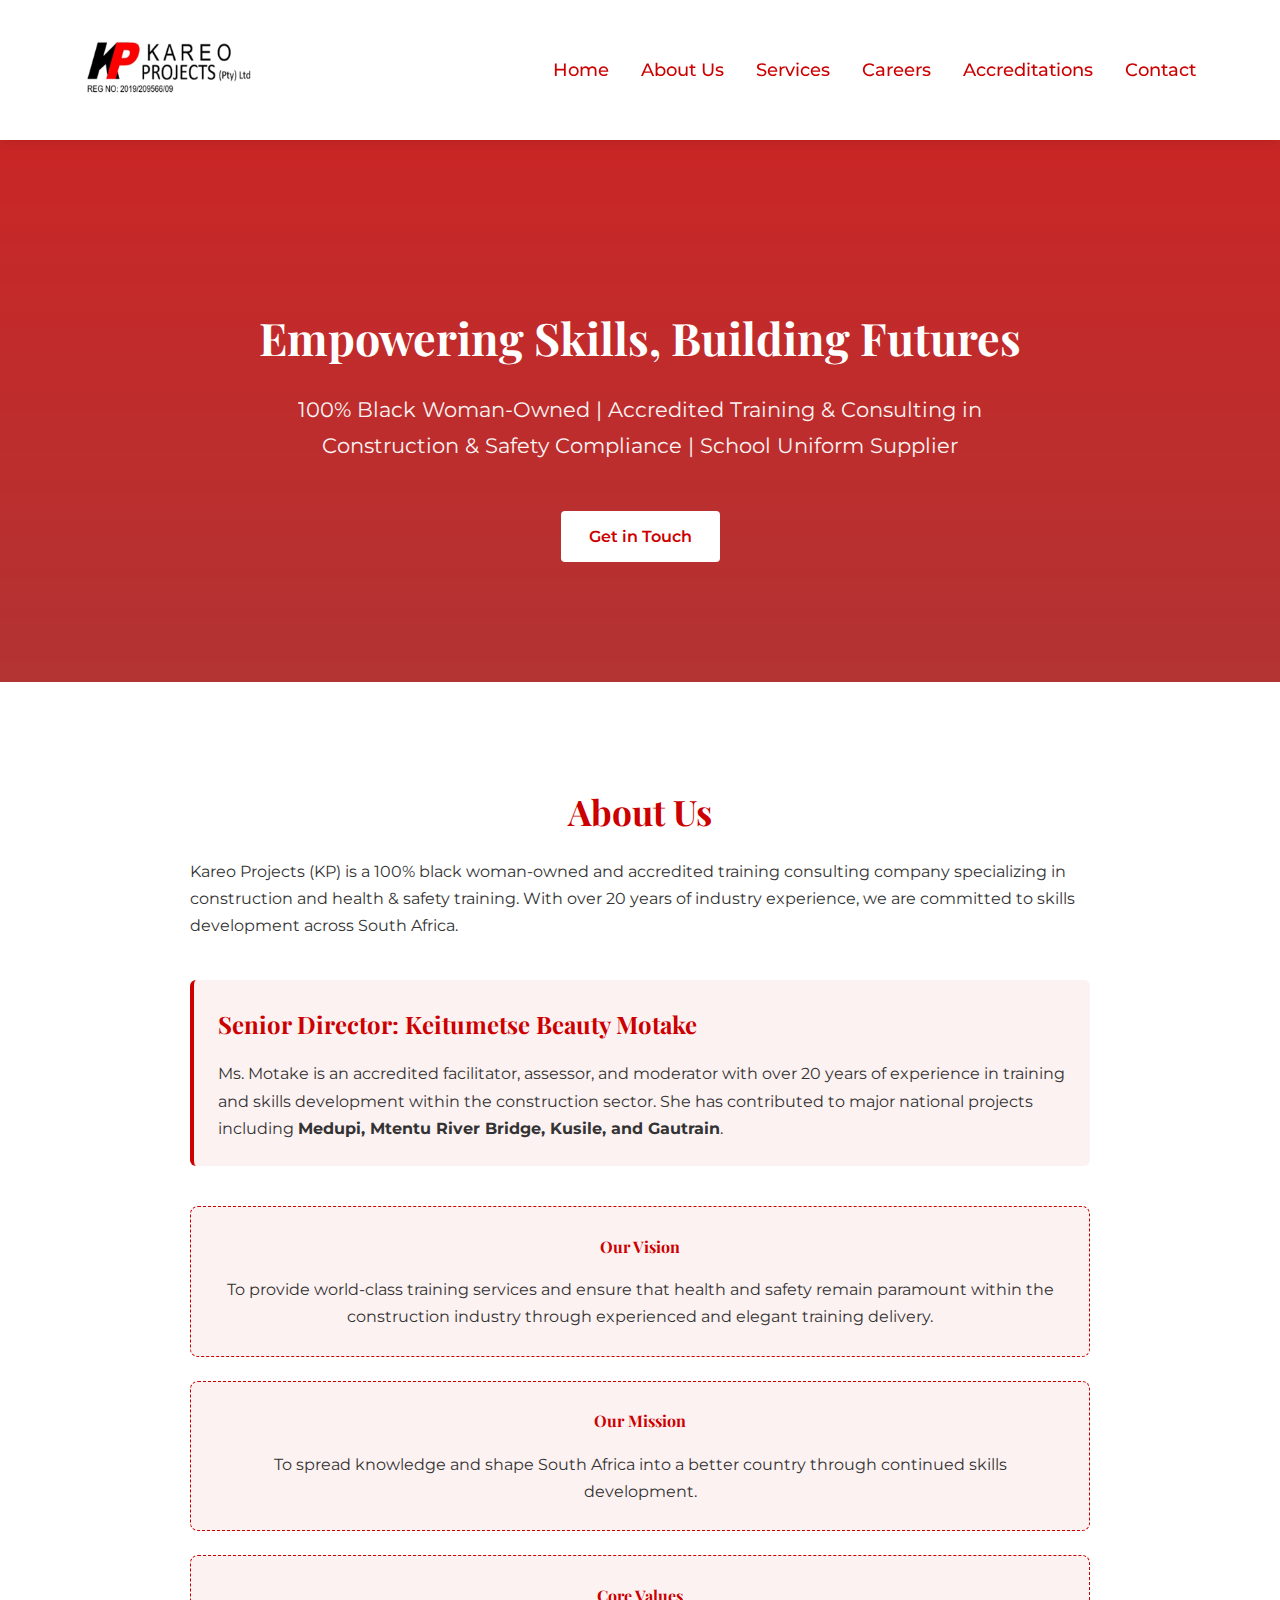
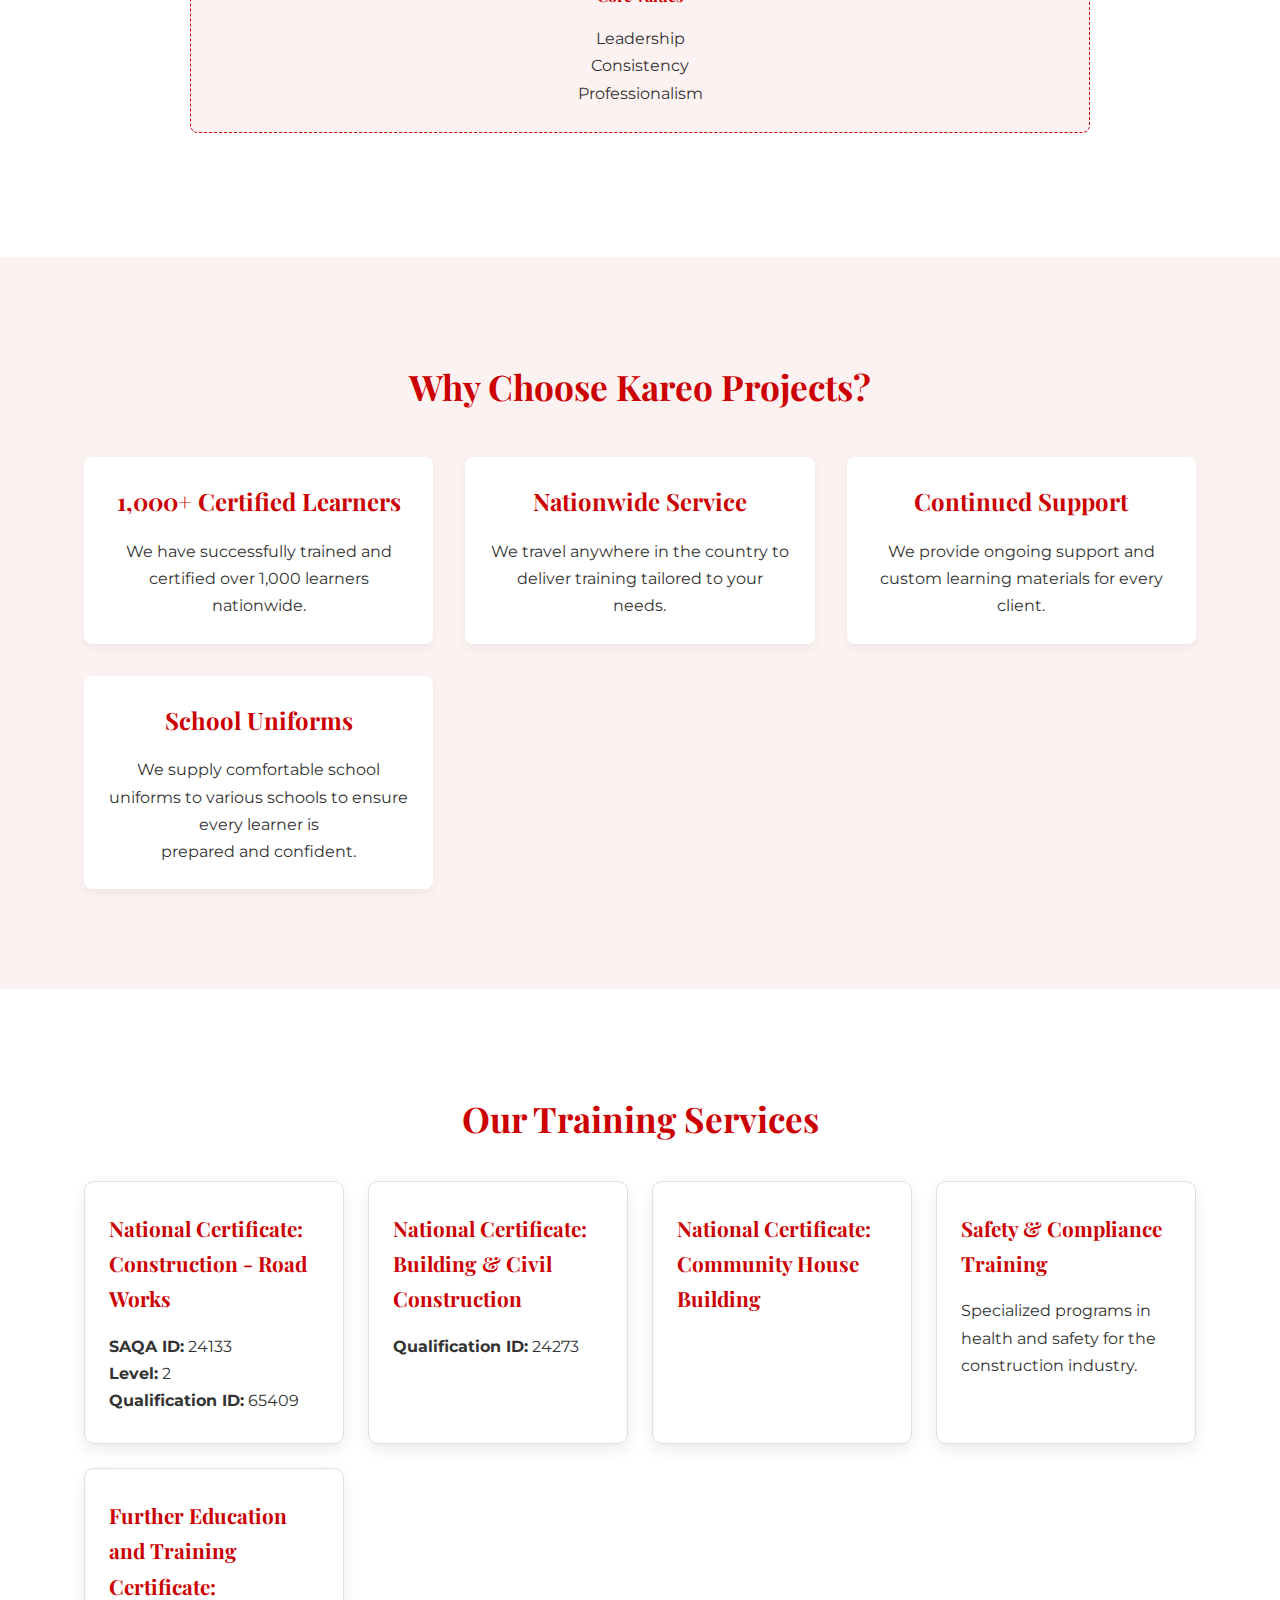
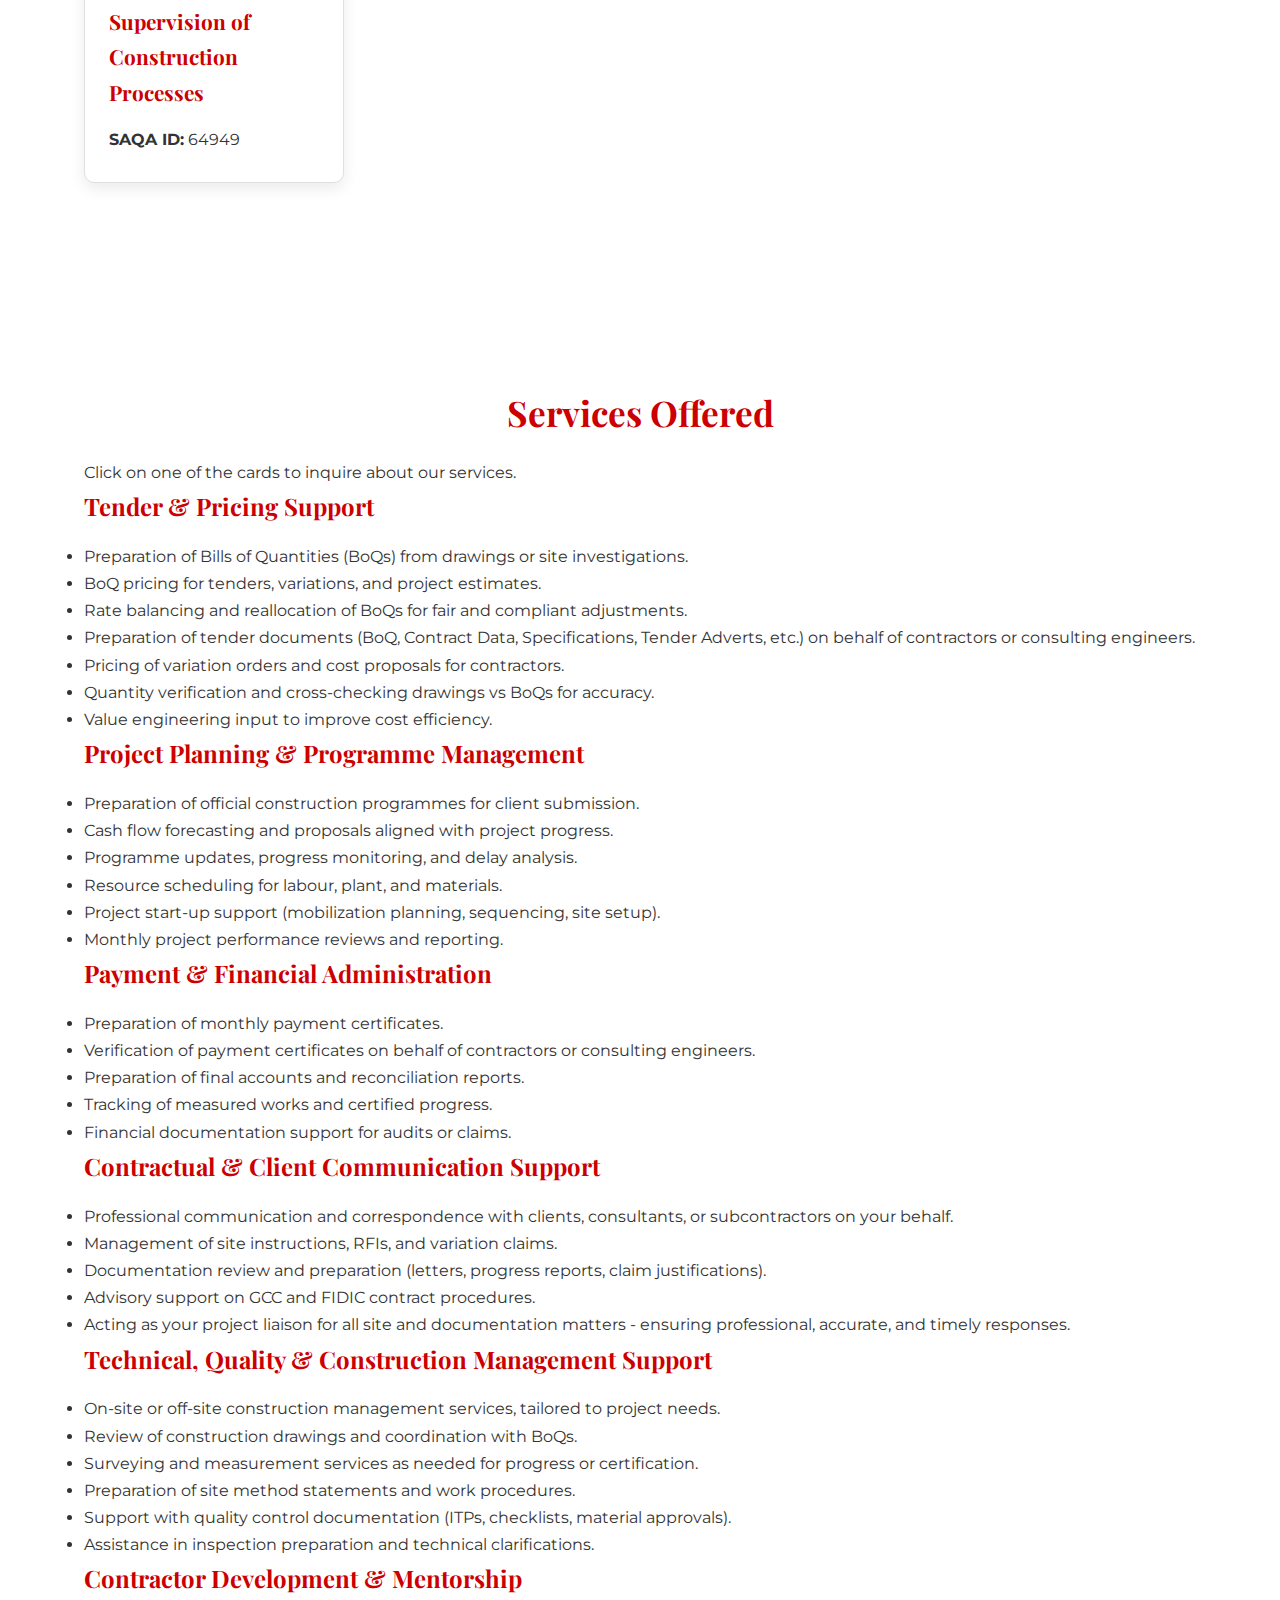
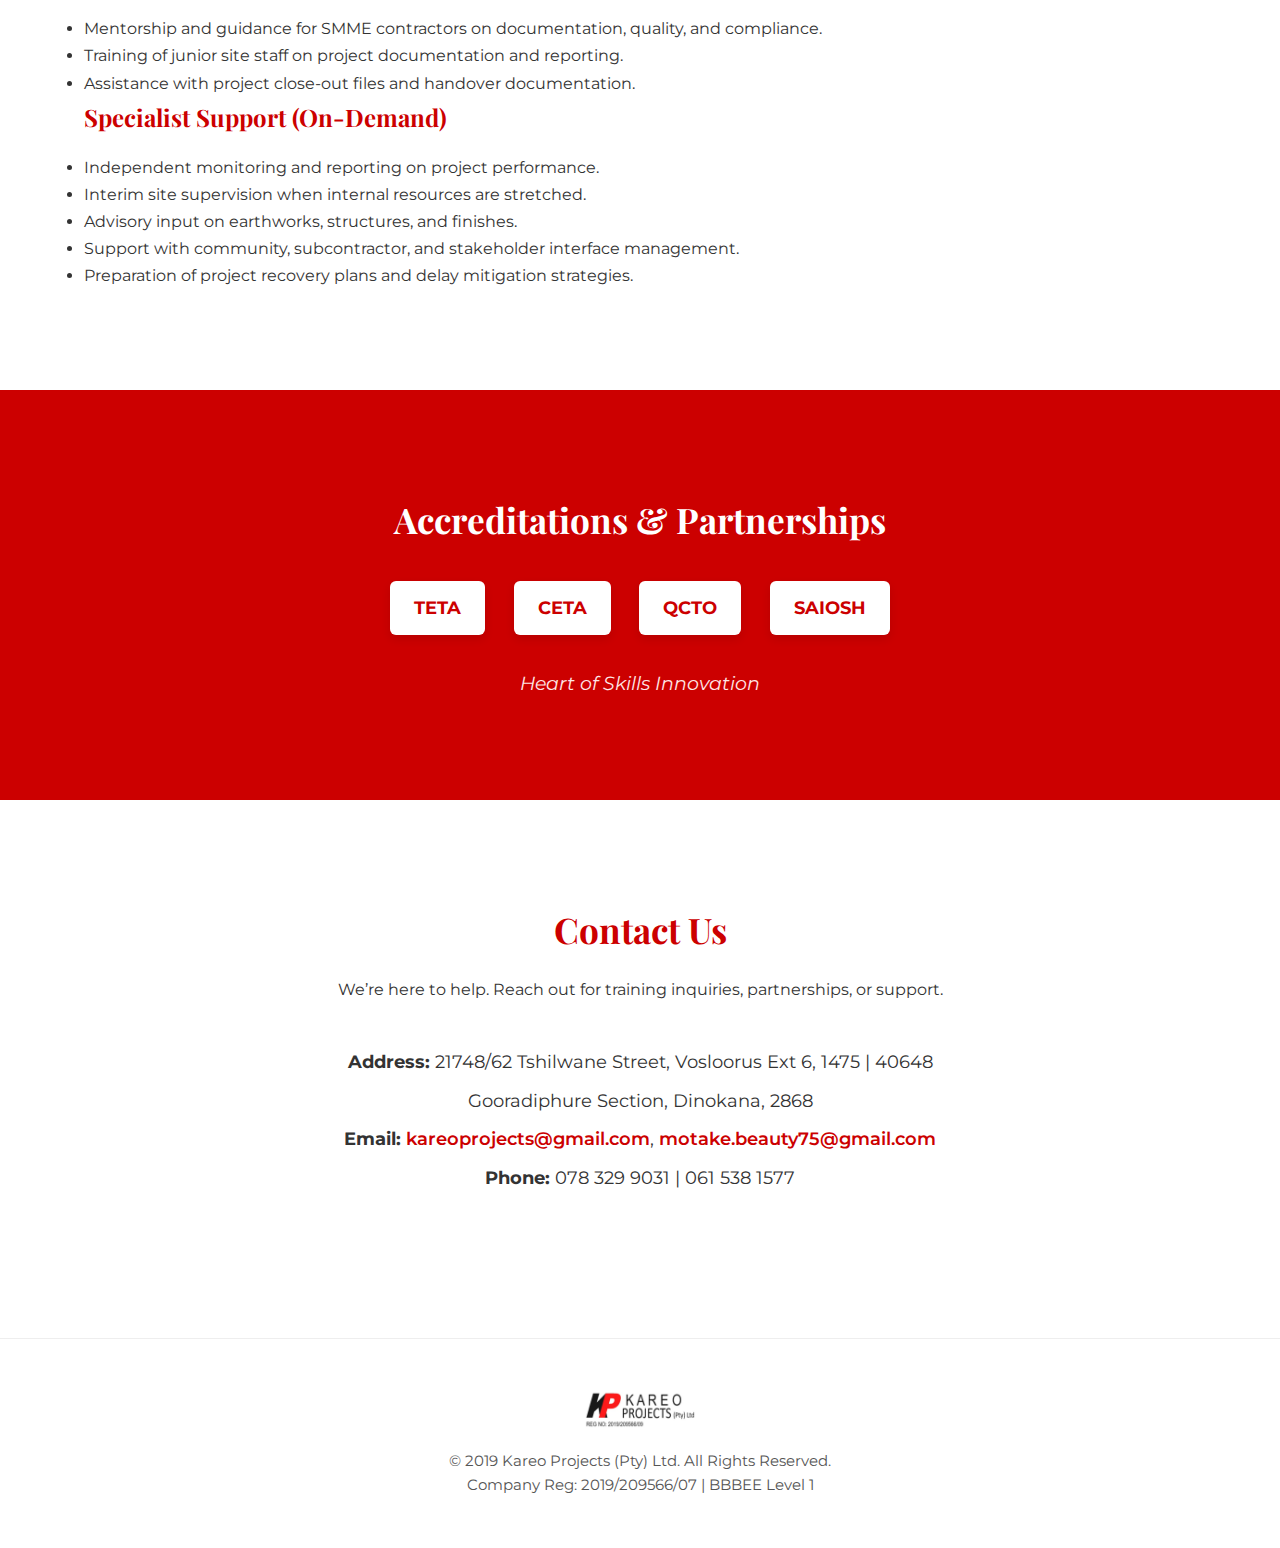
<file: index.html>
<!DOCTYPE html>
<html lang="en">
<head>
  <meta charset="UTF-8" />
  <meta name="viewport" content="width=device-width, initial-scale=1.0"/>
  <title>Kareo Projects (Pty) Ltd.</title>
  <link rel="stylesheet" href="styles.css"/>
  <link href="https://fonts.googleapis.com/css2?family=Montserrat:wght@400;500;600;700&family=Playfair+Display:wght@700&display=swap" rel="stylesheet">
  <script src="script.js" defer></script>
  <meta name="google-site-verification" content="MwWSK8G4GCnZlCknZ8g8Bg4Xjc0ozwMwM7h26205APE" />
</head>
<body>
  <!-- Header & Navigation -->
  <header>
    <div class="container">
      <div class="logo">
        <img src="kareo-logo.png" alt="Kareo Projects Logo" />
      </div>
      <nav>
        <ul id="menu">
          <li><a href="#home">Home</a></li>
          <li><a href="#about">About Us</a></li>
          <li><a href="#services">Services</a></li>
          <li><a href="#careers">Careers<a></a>
          <li><a href="#accreditations">Accreditations</a></li>
          <li><a href="#contact">Contact</a></li>
        </ul>
        <button class="hamburger" onclick="toggleMenu()">☰</button>
      </nav>
    </div>
  </header>

  <!-- Hero Section -->
  <section id="home" class="hero">
    <div class="container">
      <h1>Empowering Skills, Building Futures</h1>
      <p>100% Black Woman-Owned | Accredited Training & Consulting in Construction & Safety Compliance | School Uniform Supplier</p>
      <a href="#contact" class="btn">Get in Touch</a>
    </div>
  </section>

  <!-- About Section -->
  <section id="about" class="about">
    <div class="container">
      <div class="about-content">
        <h2>About Us</h2>
        <p>Kareo Projects (KP) is a 100% black woman-owned and accredited training consulting company specializing in construction and health & safety training. With over 20 years of industry experience, we are committed to skills development across South Africa.</p>

        <div class="director">
          <h3>Senior Director: Keitumetse Beauty Motake</h3>
          <p>Ms. Motake is an accredited facilitator, assessor, and moderator with over 20 years of experience in training and skills development within the construction sector. She has contributed to major national projects including <strong>Medupi, Mtentu River Bridge, Kusile, and Gautrain</strong>.</p>
        </div>

        <div class="vision-mission">
          <div class="vm-box">
            <h4>Our Vision</h4>
            <p>To provide world-class training services and ensure that health and safety remain paramount within the construction industry through experienced and elegant training delivery.</p>
          </div>
          <div class="vm-box">
            <h4>Our Mission</h4>
            <p>To spread knowledge and shape South Africa into a better country through continued skills development.</p>
          </div>
        </div>

        <div class="vm-box">
          <h4>Core Values</h4>
          <ul>
            <p>Leadership</p>
            <p>Consistency</p>
            <p>Professionalism</p>
          </ul>
        </div>
      </div>
    </div>
  </section>

  <!-- Why Choose Us -->
  <section class="why-us">
    <div class="container">
      <h2>Why Choose Kareo Projects?</h2>
      <div class="reasons">
        <div class="reason">
          <h3>1,000+ Certified Learners</h3>
          <p>We have successfully trained and certified over 1,000 learners nationwide.</p>
        </div>
        <div class="reason">
          <h3>Nationwide Service</h3>
          <p>We travel anywhere in the country to deliver training tailored to your needs.</p>
        </div>
        <div class="reason">
          <h3>Continued Support</h3>
          <p>We provide ongoing support and custom learning materials for every client.</p>
        </div>
        <div class="reason">
          <h3>School Uniforms</h3>
          <p>We supply comfortable school uniforms to various schools to ensure every learner is prepared and confident.</p>
        </div>
      </div>
    </div>
  </section>

  <!-- Services Section -->
  <section id="services" class="services">
    <div class="container">
      <h2>Our Training Services</h2>
      <div class="service-cards">
        <div class="card">
          <h3>National Certificate: Construction - Road Works</h3>
          <p><strong>SAQA ID:</strong> 24133</p>
          <p><strong>Level:</strong> 2</p>
          <p><strong>Qualification ID:</strong> 65409</p>
        </div>
        <div class="card">
          <h3>National Certificate: Building & Civil Construction</h3>
          <p><strong>Qualification ID:</strong> 24273</p>
        </div>
        <div class="card">
          <h3>National Certificate: Community House Building</h3>
        </div>
        <div class="card">
          <h3>Safety & Compliance Training</h3>
          <p>Specialized programs in health and safety for the construction industry.</p>
        </div>
        <div class="card">
        <h3>Further Education and Training Certificate: Supervision of Construction Processes</h3>
        <p><strong>SAQA ID:</strong> 64949</p>
        </div>
      </div>
    </div>
  </section>

  <!-- Careers Section -->
  <section id="careers" class="careers">
    <div class="container">
      <h2>Services Offered</h2>
      <p>Click on one of the cards to inquire about our services.</p>
      <div class="careers-card">
        <div class="card-career" data-email-subject="Services :Tender & Pricing Support">
          <h3>Tender & Pricing Support</h3>
          <ul>
            <li>Preparation of Bills of Quantities (BoQs) from drawings or site investigations.</li>
            <li>BoQ pricing for tenders, variations, and project estimates.</li>
            <li>Rate balancing and reallocation of BoQs for fair and compliant adjustments.</li>
            <li>Preparation of tender documents (BoQ, Contract Data, Specifications, Tender Adverts, etc.) on behalf of contractors or consulting engineers.</li>
            <li>Pricing of variation orders and cost proposals for contractors.</li>
            <li>Quantity verification and cross-checking drawings vs BoQs for accuracy.</li>
            <li>Value engineering input to improve cost efficiency.</li>
          </ul>
        </div>
        <div class="card-career" data-email-subject="Services:Project Planning & Programme Management">
          <h3>Project Planning & Programme Management</h3>
          <ul>
            <li>Preparation of official construction programmes for client submission.</li>
            <li>Cash flow forecasting and proposals aligned with project progress.</li>
            <li>Programme updates, progress monitoring, and delay analysis.</li>
            <li>Resource scheduling for labour, plant, and materials.</li>
            <li>Project start-up support (mobilization planning, sequencing, site setup).</li>
            <li>Monthly project performance reviews and reporting.</li>
          </ul>
        </div>
        <div class="card-career" data-email-subject="Services: Payment & Financial Administration">
          <h3>Payment & Financial Administration</h3>
          <ul>
            <li>Preparation of monthly payment certificates.</li>
            <li>Verification of payment certificates on behalf of contractors or consulting engineers.</li>
            <li>Preparation of final accounts and reconciliation reports.</li>
            <li>Tracking of measured works and certified progress.</li>
            <li>Financial documentation support for audits or claims.</li>
          </ul>
        </div>
        <div class="card-career" data-email-subject="Services: Contractual & Client Communication Support">
          <h3>Contractual & Client Communication Support</h3>
          <ul>
            <li>Professional communication and correspondence with clients, consultants, or subcontractors on your behalf.</li>
            <li>Management of site instructions, RFIs, and variation claims.</li>
            <li>Documentation review and preparation (letters, progress reports, claim justifications).</li>
            <li>Advisory support on GCC and FIDIC contract procedures.</li>
            <li>Acting as your project liaison for all site and documentation matters - ensuring professional, accurate, and timely responses.</li>
          </ul>
        </div>
        <div class="card-career" data-email-subject="Services: Technical, Quality & Construction Management Support">
          <h3>Technical, Quality & Construction Management Support</h3>
          <ul>
            <li>On-site or off-site construction management services, tailored to project needs.</li>
            <li>Review of construction drawings and coordination with BoQs.</li>
            <li>Surveying and measurement services as needed for progress or certification.</li>
            <li>Preparation of site method statements and work procedures.</li>
            <li>Support with quality control documentation (ITPs, checklists, material approvals).</li>
            <li>Assistance in inspection preparation and technical clarifications.</li>
          </ul>
        </div>
        <div class="card-career" data-email-subject="Services: Contractor Development & Mentorship">
          <h3>Contractor Development & Mentorship</h3>
          <ul>
            <li>Mentorship and guidance for SMME contractors on documentation, quality, and compliance.</li>
            <li>Training of junior site staff on project documentation and reporting.</li>
            <li>Assistance with project close-out files and handover documentation.</li>
          </ul>
        </div>
        <div class="card-career" data-email-subject="Serivces: Specialist Support (On-Demand)">
          <h3>Specialist Support (On-Demand)</h3>
          <ul>
            <li>Independent monitoring and reporting on project performance.</li>
            <li>Interim site supervision when internal resources are stretched.</li>
            <li>Advisory input on earthworks, structures, and finishes.</li>
            <li>Support with community, subcontractor, and stakeholder interface management.</li>
            <li>Preparation of project recovery plans and delay mitigation strategies.</li>
          </ul>
        </div>
      </div>
    </div>
  </section>

  <!-- Accreditations Section -->
  <section id="accreditations" class="accreditations">
    <div class="container">
      <h2>Accreditations & Partnerships</h2>
      <div class="badges">
        <div class="badge">TETA</div>
        <div class="badge">CETA</div>
        <div class="badge">QCTO</div>
        <div class="badge">SAIOSH</div>
      </div>
      <p class="tagline">Heart of Skills Innovation</p>
    </div>
  </section>

  <!-- Contact Section -->
  <section id="contact" class="contact">
    <div class="container">
      <h2>Contact Us</h2>
      <p>We’re here to help. Reach out for training inquiries, partnerships, or support.</p>
      <div class="contact-info">
        <p><strong>Address:</strong> 21748/62 Tshilwane Street, Vosloorus Ext 6, 1475 | 40648 Gooradiphure Section, Dinokana, 2868</p>
        <p><strong>Email:</strong> 
          <a href="mailto:kareoprojects@gmail.com">kareoprojects@gmail.com</a>, 
          <a href="mailto:motake.beauty75@gmail.com">motake.beauty75@gmail.com</a>
        </p>
        <p><strong>Phone:</strong> 078 329 9031 | 061 538 1577</p>
      </div>
    </div>
  </section>

  <!-- Footer -->
  <footer>
    <div class="container">
      <img src="kareo-logo-small.png" alt="Kareo Projects Small Logo" class="footer-logo" />
      <p>&copy; 2019 Kareo Projects (Pty) Ltd. All Rights Reserved.</p>
      <p>Company Reg: 2019/209566/07 | BBBEE Level 1</p>
    </div>
  </footer>
</body>
</html>
</file>
<file: styles.css>
/* Reset & Base Styles */
* {
    margin: 0;
    padding: 0;
    box-sizing: border-box;
  }
  
  body {
    font-family: 'Montserrat', sans-serif;
    line-height: 1.7;
    color: #333;
    background-color: #fff;
  }
  
  .container {
    width: 90%;
    max-width: 1200px;
    margin: 0 auto;
    padding: 20px;
  }
  
  h1, h2, h3, h4, h5 {
    font-family: 'Playfair Display', serif;
    color: #c00;
    margin-bottom: 1rem;
  }
  
  h1 {
    font-size: 2.8rem;
    color: white;
  }
  
  h2 {
    font-size: 2.2rem;
    text-align: center;
    color: #c00;
  }
  
  h3 {
    color: #c00;
    font-size: 1.5rem;
  }
  
  a {
    color: #c00;
    text-decoration: none;
    font-weight: 500;
  }
  
  a:hover {
    text-decoration: underline;
  }
  
  .btn {
    display: inline-block;
    background-color: white;
    color: #c00;
    padding: 12px 28px;
    border-radius: 4px;
    font-weight: 600;
    margin-top: 1rem;
    transition: all 0.3s ease;
  }
  
  .btn:hover {
    background-color: #e60014;
    color: white;
    transform: scale(1.05);
  }
  
  /* Header & Navigation */
  header {
    background-color: white;
    color: #c00;
    padding: 1rem 0;
    position: sticky;
    top: 0;
    z-index: 100;
    box-shadow: 0 2px 10px rgba(0, 0, 0, 0.1);
  }
  
  header .container {
    display: flex;
    justify-content: space-between;
    align-items: center;
  }
  
  .logo img {
    height: 60px;
    border-radius: 8px;
  }
  
  nav ul {
    list-style: none;
    display: flex;
    gap: 2rem;
  }
  
  nav a {
    color: #c00;
    font-weight: 500;
    font-size: 1.1rem;
    transition: color 0.3s ease;
  }
  
  nav a:hover {
    color: #8b0000;
  }
  
  .hamburger {
    display: none;
    background: none;
    border: none;
    color: #c00;
    font-size: 1.5rem;
    cursor: pointer;
  }
  
  /* Hero Section */
  .hero {
    background: linear-gradient(rgba(192, 0, 0, 0.85), rgba(160, 0, 0, 0.8)), url('https://source.unsplash.com/random/1600x900/?construction,workers') no-repeat center center/cover;
    color: white;
    text-align: center;
    padding: 140px 20px 100px;
  }
  
  .hero p {
    font-size: 1.3rem;
    max-width: 800px;
    margin: 0 auto 2rem;
    opacity: 0.95;
  }
  
  /* Sections */
  section {
    padding: 80px 0;
  }
  
  .about, .why-us, .services, .accreditations, .contact {
    background-color: #fff;
  }
  
  /* About Section */
  .about-content {
    max-width: 900px;
    margin: 0 auto;
  }
  
  .director {
    margin: 2.5rem 0;
    padding: 1.5rem;
    background-color: #fdf2f2;
    border-left: 4px solid #c00;
    border-radius: 6px;
  }
  
  .vm-box {
    background: #fdf2f2;
    padding: 1.6rem;
    border-radius: 8px;
    margin: 1.5rem 0;
    text-align: center;
    border: 1px dashed #c00;
  }
  
  .vm-box h4 {
    color: #c00;
    margin-bottom: 1rem;
  }
  
  .values {
    margin: 2rem 0;
    text-align: center;
  }
  
  .values ul {
    list-style: none;
    display: flex;
    justify-content: center;
    gap: 3rem;
    margin: 1.5rem 0;
    font-weight: 600;
    color: #c00;
  }
  
  /* Why Us */
  .why-us {
    background-color: #fdf2f2;
  }
  
  .reasons {
    display: grid;
    grid-template-columns: repeat(auto-fit, minmax(280px, 1fr));
    gap: 2rem;
    margin-top: 2.5rem;
  }
  
  .reason {
    text-align: center;
    padding: 1.5rem;
    background: white;
    border-radius: 8px;
    box-shadow: 0 4px 10px rgba(0, 0, 0, 0.05);
  }
  
  .reason h3 {
    color: #c00;
  }
  
  /* Services */
  .service-cards {
    display: grid;
    grid-template-columns: repeat(auto-fit, minmax(260px, 1fr));
    gap: 24px;
    margin-top: 2rem;
  }
  
  .card {
    border: 1px solid #e0e0e0;
    border-radius: 10px;
    padding: 1.8rem 1.5rem;
    background-color: #fff;
    box-shadow: 0 6px 15px rgba(0, 0, 0, 0.08);
    transition: transform 0.3s ease, box-shadow 0.3s ease;
  }
  
  .card:hover {
    transform: translateY(-8px);
    box-shadow: 0 12px 25px rgba(192, 0, 0, 0.15);
  }
  
  .card h3 {
    color: #c00;
    font-size: 1.3rem;
    margin-bottom: 1rem;
  }
  
  /* Accreditations */
  .accreditations {
    background-color: #c00;
    color: white;
  }
  
  .accreditations h2 {
    color: white;
  }
  
  .badges {
    display: flex;
    justify-content: center;
    gap: 1.8rem;
    flex-wrap: wrap;
    margin: 2rem 0;
  }
  
  .badge {
    background: white;
    color: #c00;
    padding: 12px 24px;
    border-radius: 6px;
    font-weight: 700;
    font-size: 1.1rem;
    box-shadow: 0 4px 10px rgba(0, 0, 0, 0.1);
  }
  
  .tagline {
    text-align: center;
    font-style: italic;
    color: #ffe6e6;
    margin-top: 1.5rem;
    font-size: 1.2rem;
  }
  
  /* Contact */
  .contact {
    background-color: #fff;
    text-align: center;
  }
  
  .contact-info {
    max-width: 650px;
    margin: 2.5rem auto;
    line-height: 2.2;
    font-size: 1.1rem;
  }
  
  .contact-info a {
    color: #c00;
    font-weight: 600;
  }
  
  /* Footer */
  footer {
    background-color: white;
    color: #333;
    text-align: center;
    padding: 30px 0;
    border-top: 1px solid #eee;
  }
  
  .footer-logo {
    height: 40px;
    margin-bottom: 12px;
    opacity: 0.9;
  }
  
  footer p {
    font-size: 0.95rem;
    color: #555;
    line-height: 1.6;
  }
  
  /* Responsive Design */
  @media (max-width: 768px) {
    h1 {
      font-size: 2.2rem;
    }
  
    h2 {
      font-size: 1.8rem;
    }
  
    .hero p {
      font-size: 1.1rem;
    }
  
    nav ul {
      display: none;
      flex-direction: column;
      background-color: white;
      position: absolute;
      top: 70px;
      left: 0;
      width: 100%;
      padding: 1rem 0;
      text-align: center;
      box-shadow: 0 6px 12px rgba(0, 0, 0, 0.1);
    }
  
    nav ul.show {
      display: flex;
    }
  
    .hamburger {
      display: block;
    }
  
    .values ul {
      flex-direction: column;
      gap: 1rem;
    }
  }
</file>
